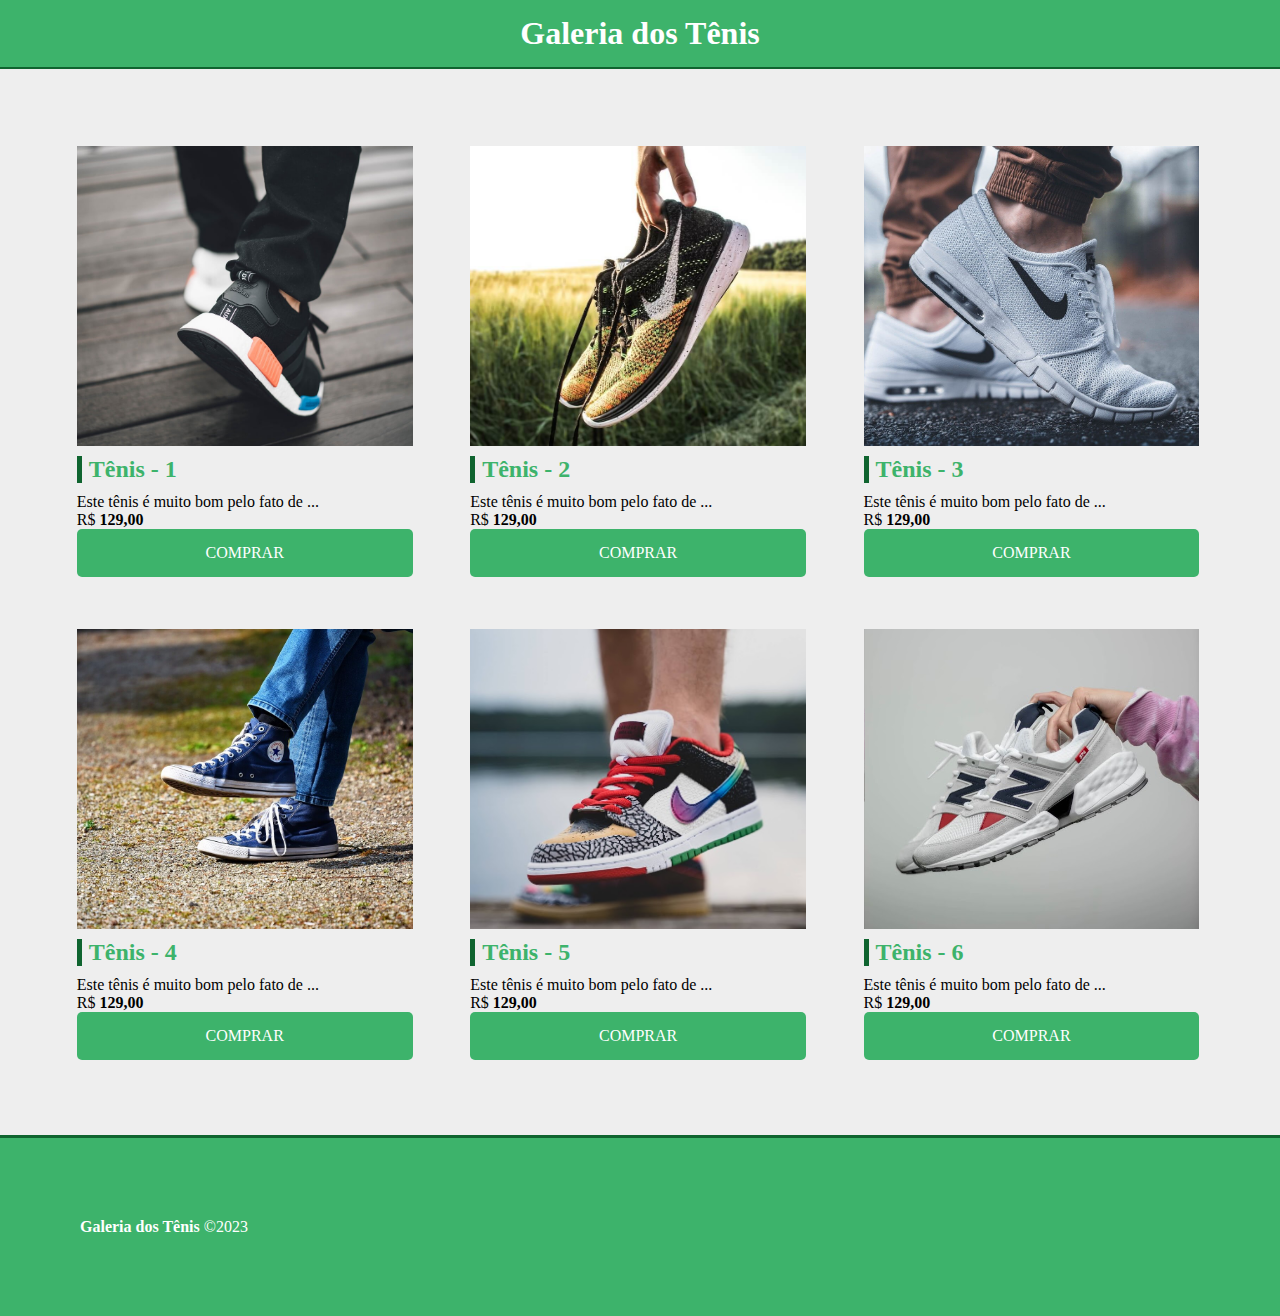
<file: index.html>
<!DOCTYPE html>
<html lang="pt-br">
<head>
    <meta charset="UTF-8">
    <meta http-equiv="X-UA-Compatible" content="IE=edge">
    <link rel="stylesheet" href="css/style.css">
    <meta name="viewport" content="width=device-width, initial-scale=1.0">
    <title>Galeria de Tênis</title>
</head>
<body>
    <!-- cabeçalho -->
    <header>
        <h1>Galeria dos Tênis</h1>
    </header>
    <!-- Grid de produtos -->
    <main class="container">
        <section class="products-container">
            <div class="card">
                <div class="product-image" id="img-1"></div>
                    <h3>Tênis - 1</h3>
                    <p>Este tênis é muito bom pelo fato de ...</p>
                    <p>
                        R$ 
                        <span class="bold">129,00</span>
                    </p>
                    <a href="#" class="btn">Comprar</a>
                
            </div>
            <div class="card">
                <div class="product-image" id="img-2"></div>
                    <h3>Tênis - 2</h3>
                    <p>Este tênis é muito bom pelo fato de ...</p>
                    <p>
                        R$ 
                        <span class="bold">129,00</span>
                    </p>
                    <a href="#" class="btn">Comprar</a>
                
            </div>
            <div class="card">
                <div class="product-image" id="img-3"></div>
                    <h3>Tênis - 3</h3>
                    <p>Este tênis é muito bom pelo fato de ...</p>
                    <p>
                        R$ 
                        <span class="bold">129,00</span>
                    </p>
                    <a href="#" class="btn">Comprar</a>
                
            </div>
            <div class="card">
                <div class="product-image" id="img-4"></div>
                    <h3>Tênis - 4</h3>
                    <p>Este tênis é muito bom pelo fato de ...</p>
                    <p>
                        R$ 
                        <span class="bold">129,00</span>
                    </p>
                    <a href="#" class="btn">Comprar</a>
                
            </div>
            <div class="card">
                <div class="product-image" id="img-5"></div>
                    <h3>Tênis - 5</h3>
                    <p>Este tênis é muito bom pelo fato de ...</p>
                    <p>
                        R$ 
                        <span class="bold">129,00</span>
                    </p>
                    <a href="#" class="btn">Comprar</a>
                
            </div>
            <div class="card">
                <div class="product-image" id="img-6"></div>
                    <h3>Tênis - 6</h3>
                    <p>Este tênis é muito bom pelo fato de ...</p>
                    <p>
                        R$ 
                        <span class="bold">129,00</span>
                    </p>
                    <a  href="#" class="btn">Comprar</a>
                
            </div>
           
        </section>
    </main>
    <!-- Rodapé -->
    <footer>
        <p>
           <span class="bold">Galeria dos Tênis</span>  &copy;2023 
        </p>
    </footer>
</body>
</html>
</file>
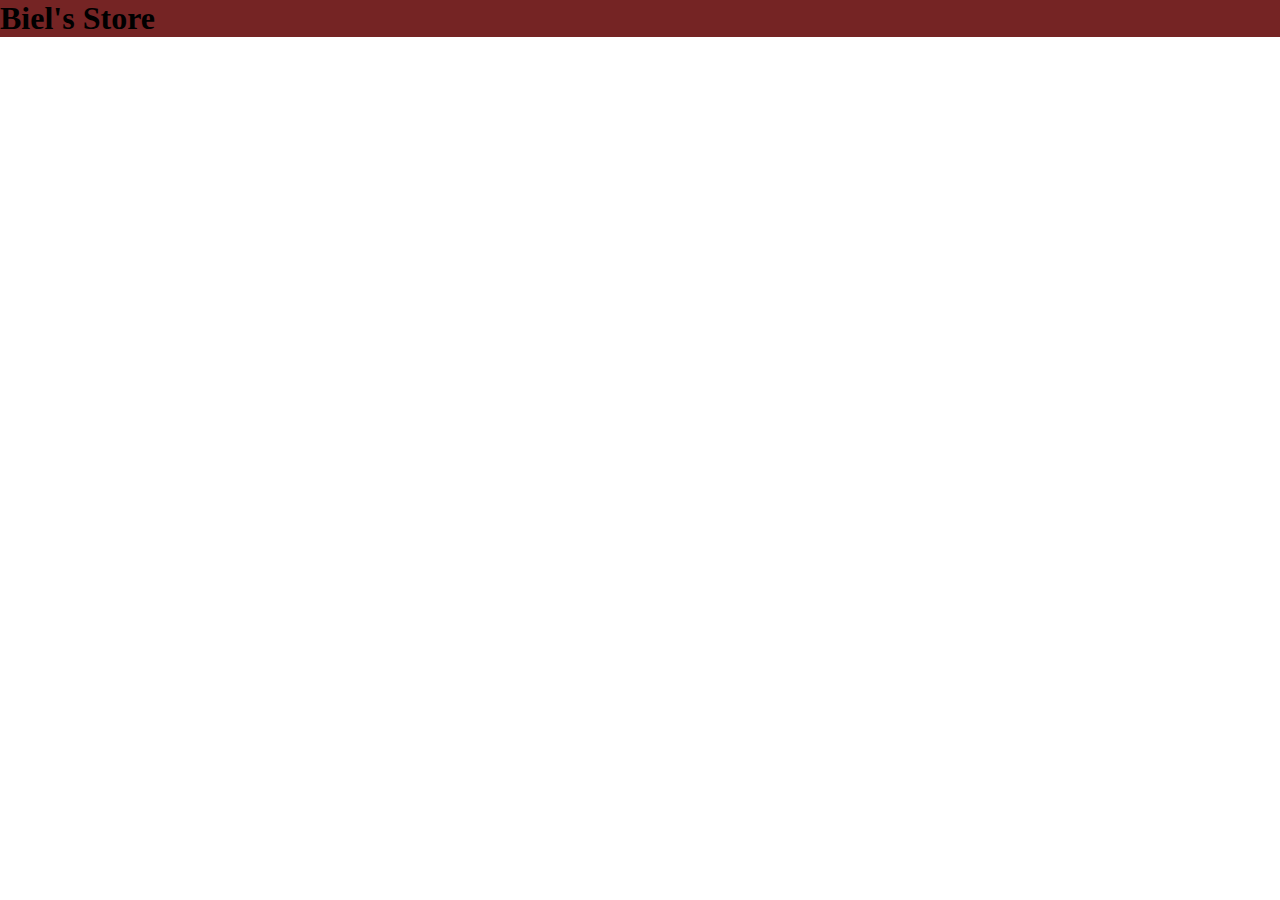
<file: lojagabriel.html>
<!DOCTYPE html>
<html lang="pt-br">
<head>
    <link rel="stylesheet" href="css/lojagabriel.css">
    <meta charset="UTF-8">
    <meta http-equiv="X-UA-Compatible" content="IE=edge">
    <meta name="viewport" content="width=, initial-scale=1.0">
    <title>Loja do Biel</title>
</head>
<body>
    <header>
        <h1>Biel's Store</h1>
    </header>

    <main class="container">
        <section class="keyboards-container">
            <div class="card">
                <div class="product-image" id="img-1"></div>
            </div>
</body>
</html>
</file>
<file: css/style.css>
*{margin: 0; padding: 0; box-sizing: border-box;}

/* Cabeçalho */
header{
    background-color: #3db36b;
    color: #fff;
    padding: 15px;
    text-align: center;
    border-bottom: 2px solid #0f642f;
}

/* Main Galeria de produtos */
.container{
    background-color: #eee;
    min-height: 30vh;
    padding: 50px;
}

/* Tênis */
.card{
    width: 31%;
    display: inline-block;
    margin: 1% 1%;
    padding: 15px;
    margin-bottom: 10px;
}

/* Trabalhando as Imagens */
.product-image{
    height: 300px;
    width: 100%;
    margin-bottom: 10px;
    background-position: center;
    background-size: cover;
}

#img-1{
    background-image: url('/img/tenis1.jpg');
}
#img-2{
    background-image: url('/img/tenis2.jpg');
}
#img-3{
    background-image: url('/img/tenis3.jpg');
}
#img-4{
    background-image: url('/img/tenis4.jpg');
}
#img-5{
    background-image: url('/img/tenis5.jpg');
}
#img-6{
    background-image: url('/img/tenis6.jpg');
}

h3{
    margin-bottom: 10px;
    color: #3db36b;
    border-left: 5px solid #0f642f;
    padding-left: 7px;
    font-size: 24px;
}

.bold{
    font-weight: bold;
}

.btn{
    display: block;
    width: 100%;
    text-align: center;
    text-decoration: none;
    text-transform: uppercase;
    background-color: #3db36b;
    color: #fff;
    padding: 15px;
    border-radius: 5px;
    transition: 5s;
}

.btn:hover{
    background-color: #0f642f;
}

/*Footer Rodapé */
footer{
    background-color: #3db36b;
    color:#fff;
    border-top: 3px solid #0f642f;
    padding: 80px;
}
</file>
<file: css/lojagabriel.css>
*{margin: 0; padding: 0; box-sizing: border-box;}

header{
    background-color: #752424;
}
</file>
